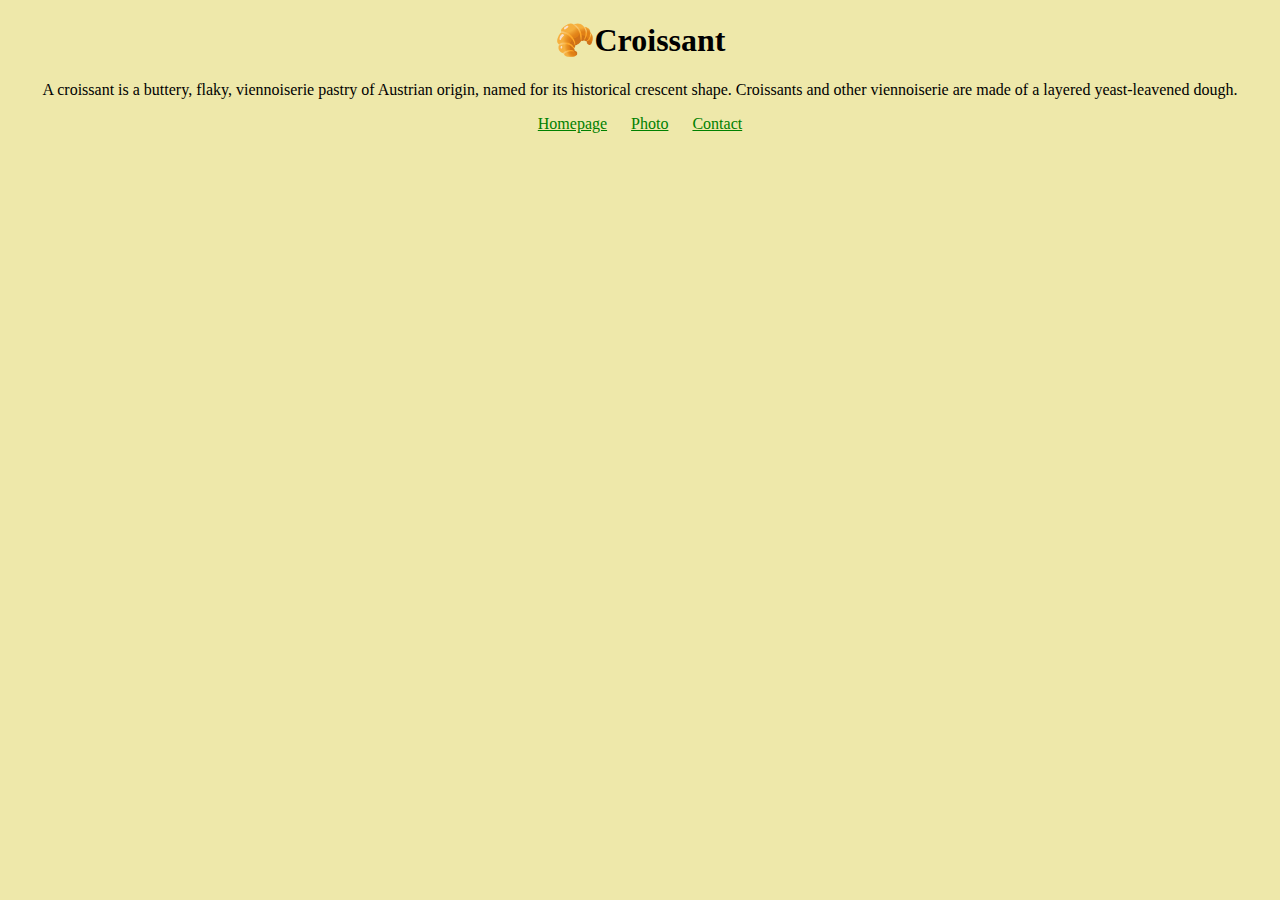
<file: index.html>
<!DOCTYPE html>
<html lang="en">
  <head>
    <meta charset="UTF-8" />
    <meta http-equiv="X-UA-Compatible" content="IE=edge" />
    <meta name="viewport" content="width=device-width, initial-scale=1.0" />
    <head>
      <meta
        name="description"
        content="The croissant.com website is about the world's best croissant"
      />
    </head>
    <link rel="stylesheet" href="css/styles.css" />
    <title>Croissant.com: the world's best croissant</title>
  </head>
  <body>
    <h1>🥐Croissant</h1>
    <p>
      A croissant is a buttery, flaky, viennoiserie pastry of Austrian origin,
      named for its historical crescent shape. Croissants and other viennoiserie
      are made of a layered yeast-leavened dough.
    </p>
    <footer>
      <a href="index.html" class="home">Homepage</a>
      <a href="photo.html" class="croissantPhoto">Photo</a>
      <a href="contact.html" class="contactLink">Contact</a>
    </footer>
  </body>
</html>
</file>
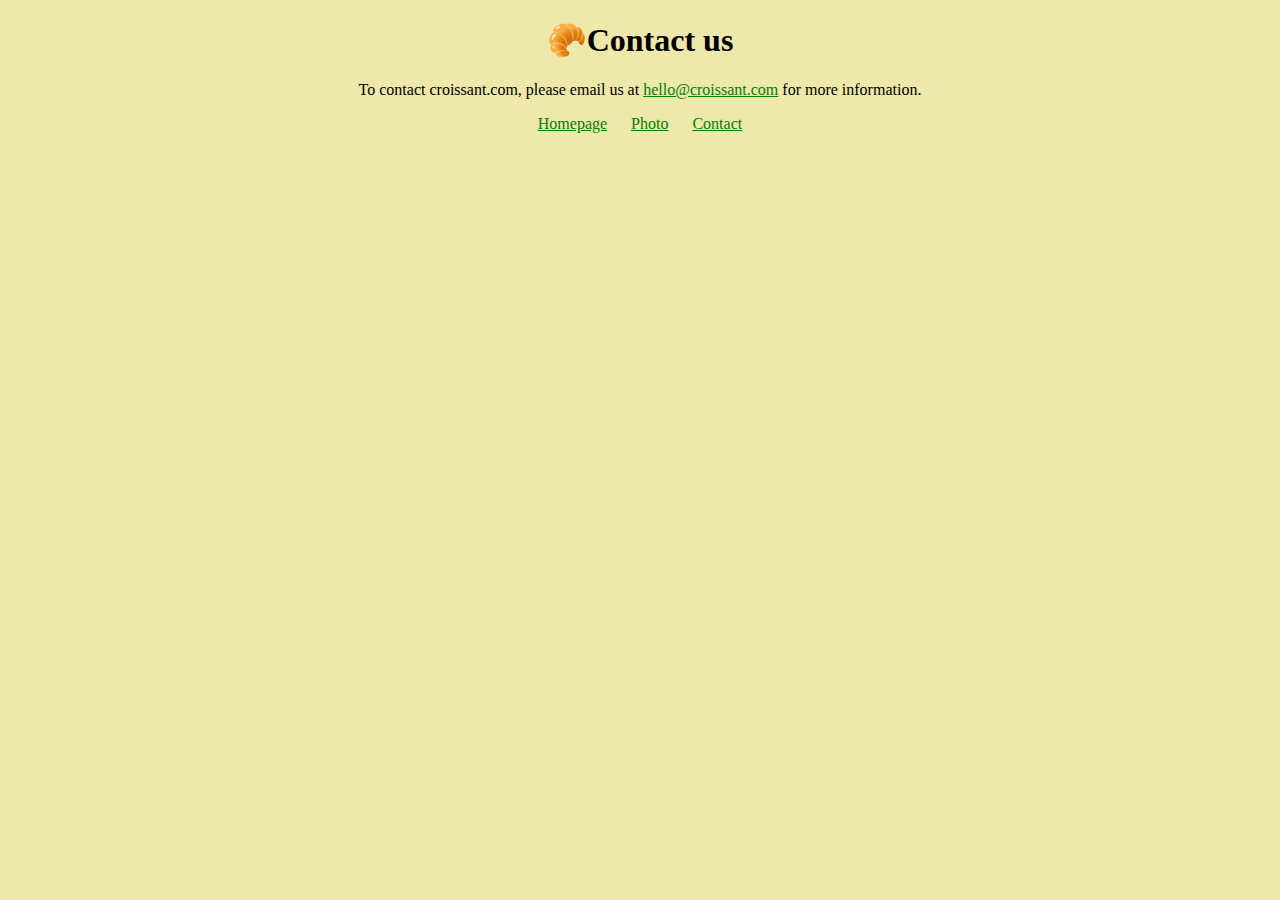
<file: contact.html>
<!DOCTYPE html>
<html lang="en">
  <head>
    <meta charset="UTF-8" />
    <meta http-equiv="X-UA-Compatible" content="IE=edge" />
    <meta name="viewport" content="width=device-width, initial-scale=1.0" />
    <link rel="stylesheet" href="css/styles.css" />
    <title>Croissant.com: Contact us</title>
  </head>
  <body>
    <h1>🥐Contact us</h1>
    <p>
      To contact croissant.com, please email us at
      <a
        href="mailto:hello@croissant.com"
        class="contact-email"
        title="email-us"
        >hello@croissant.com</a
      >
      for more information.
    </p>
    <footer>
      <a href="index.html" class="home">Homepage</a>
      <a href="photo.html" class="croissantPhoto">Photo</a>
      <a href="contact.html" class="contactLink">Contact</a>
    </footer>
  </body>
</html>
</file>
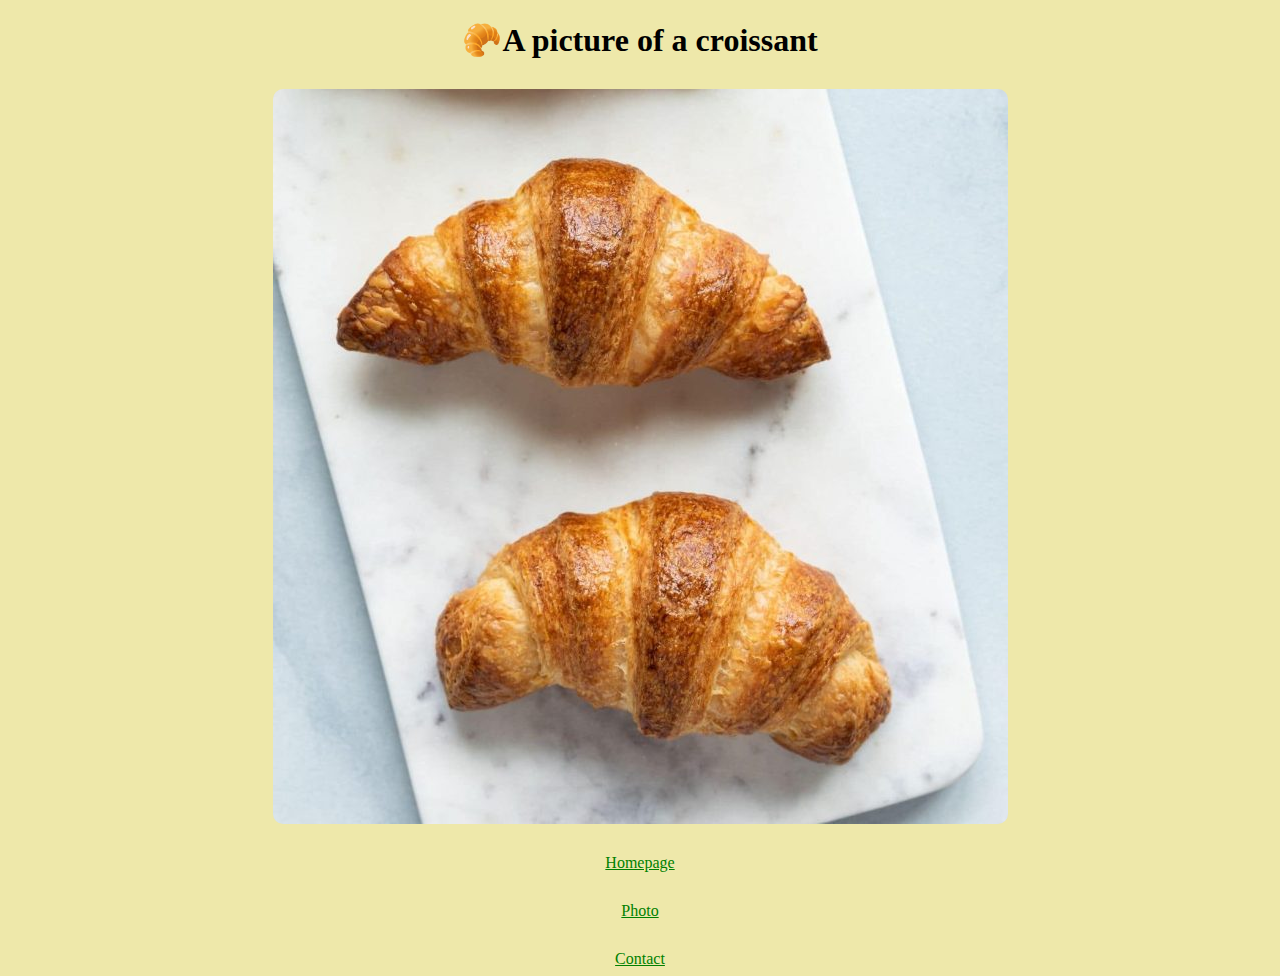
<file: photo.html>
<!DOCTYPE html>
<html lang="en">
  <head>
    <meta charset="UTF-8" />
    <meta http-equiv="X-UA-Compatible" content="IE=edge" />
    <meta name="viewport" content="width=device-width, initial-scale=1.0" />
    <link rel="stylesheet" href="css/styles.css" />
    <title>Croissant.com: Photo of the world's best croissant</title>
  </head>
  <body>
    <h1>🥐A picture of a croissant</h1>
    <img
      src="images/croissant.jpeg"
      alt="homemade-croissant"
      class="croissant-photo"
    />
    <footer>
      <a href="index.html" class="home">Homepage</a>
      <a href="photo.html" class="croissant-photo">Photo</a>
      <a href="contact.html" class="contactLink">Contact</a>
    </footer>
  </body>
</html>
</file>
<file: css/styles.css>
body {
  background-color: palegoldenrod;
}
h1 {
  text-align: center;
}
p {
  text-align: center;
}
footer {
  text-align: center;
}
a {
  color: green;
}
footer a {
  margin: 0 10px;
}
.croissant-photo {
  max-width: 75%;
  display: block;
  border-radius: 10px;
  margin: 30px auto;
}
</file>
